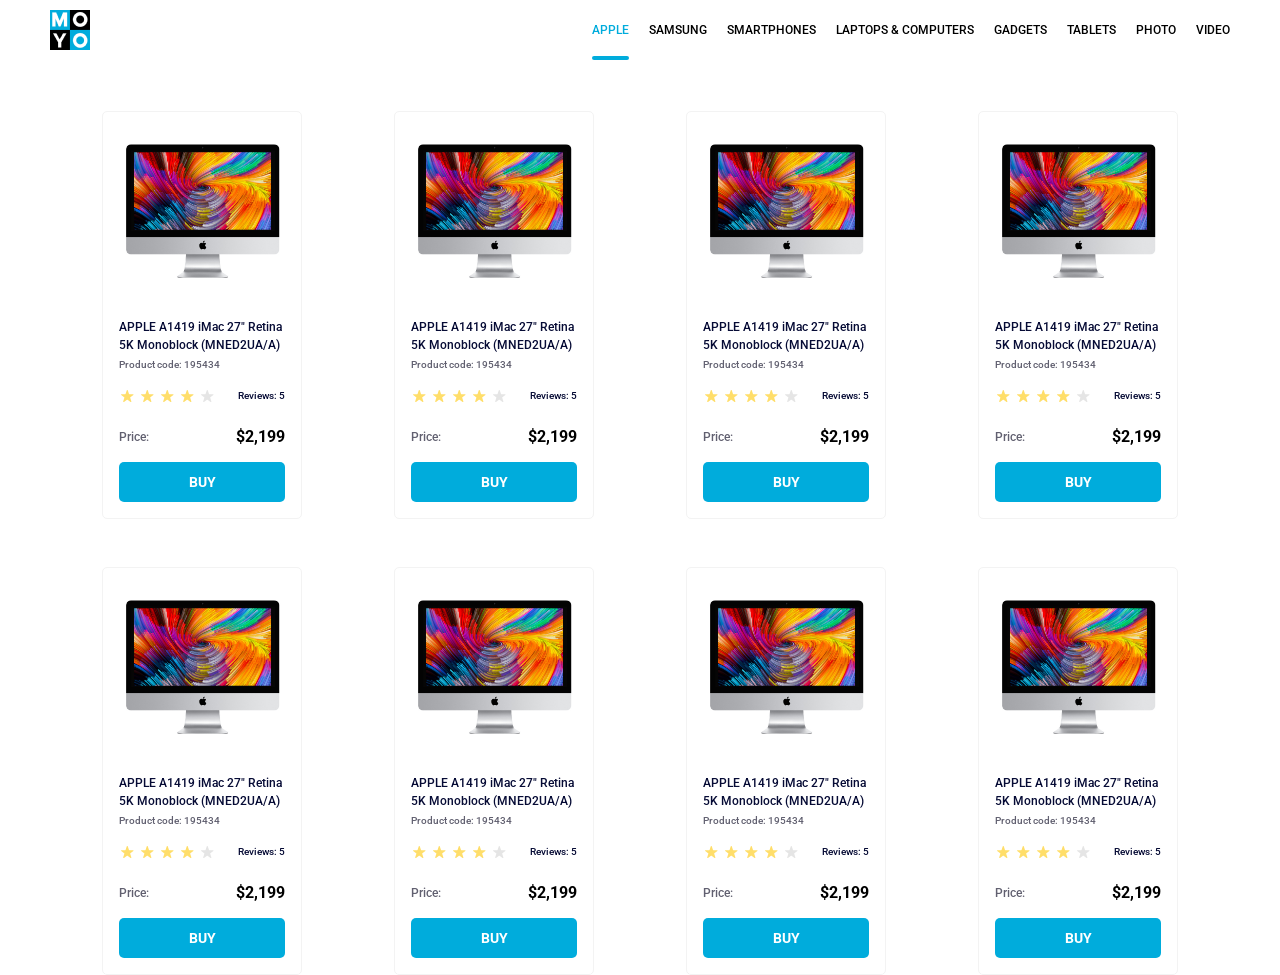
<file: index.html>
<!doctype html><html lang="en"><head><meta charset="utf-8"><meta name="viewport" content="width=device-width, initial-scale=1.0"><title>Product cards</title><link rel="stylesheet" href="index.00a7d294.css"><link rel="preconnect" href="https://fonts.googleapis.com"><link rel="preconnect" href="https://fonts.gstatic.com"><link href="https://fonts.googleapis.com/css2?family=Roboto:wght@500&display=swap" rel="stylesheet"></head><body class="body"> <header class="header"> <a href="#" class="header__logo"> <img class="header__logo-image" src="logo.eddae0ff.png" alt="Logo MOYO"> </a> <nav class="nav"> <ul class="nav__list"> <li class="nav__list-item"> <a class="is-active nav__link" href="#"> Apple </a> </li> <li class="nav__list-item"> <a class="nav__link" href="#"> Samsung </a> </li> <li class="nav__list-item"> <a class="nav__link" href="#"> Smartphones </a> </li> <li class="nav__list-item"> <a class="laptops nav__link" data-qa="hover" href="#"> Laptops & Computers </a> </li> <li class="nav__list-item"> <a class="nav__link" href="#"> Gadgets </a> </li> <li class="nav__list-item"> <a class="nav__link" href="#"> Tablets </a> </li> <li class="nav__list-item"> <a class="nav__link" href="#"> Photo </a> </li> <li class="nav__list-item"> <a class="nav__link" href="#"> Video </a> </li> </ul> </nav> </header>  <main class="container">  <div class="card" data-qa="card"> <div class="card__image"></div> <h6 class="card__text-tittle"> APPLE A1419 iMac 27" Retina 5K Monoblock (MNED2UA/A) </h6> <p class="card__text-paragraph">Product code: 195434</p> <div class="card__review"> <ul class="stars stars--4"> <li class="stars__star"></li> <li class="stars__star"></li> <li class="stars__star"></li> <li class="stars__star"></li> <li class="stars__star"></li> </ul> <p class="card__text-paragraph">Reviews: 5</p> </div> <div class="card__price"> <p class="card__text-paragraph">Price:</p> <h5 class="card__text-subtittle">$2,199</h5> </div> <a href="#" class="card__btn" data-qa="hover"> BUY </a> </div>  <div class="card" data-qa="card"> <div class="card__image"></div> <h6 class="card__text-tittle"> APPLE A1419 iMac 27" Retina 5K Monoblock (MNED2UA/A) </h6> <p class="card__text-paragraph">Product code: 195434</p> <div class="card__review"> <ul class="stars stars--4"> <li class="stars__star"></li> <li class="stars__star"></li> <li class="stars__star"></li> <li class="stars__star"></li> <li class="stars__star"></li> </ul> <p class="card__text-paragraph">Reviews: 5</p> </div> <div class="card__price"> <p class="card__text-paragraph">Price:</p> <h5 class="card__text-subtittle">$2,199</h5> </div> <a href="#" class="card__btn" data-qa="hover"> BUY </a> </div>  <div class="card" data-qa="card"> <div class="card__image"></div> <h6 class="card__text-tittle"> APPLE A1419 iMac 27" Retina 5K Monoblock (MNED2UA/A) </h6> <p class="card__text-paragraph">Product code: 195434</p> <div class="card__review"> <ul class="stars stars--4"> <li class="stars__star"></li> <li class="stars__star"></li> <li class="stars__star"></li> <li class="stars__star"></li> <li class="stars__star"></li> </ul> <p class="card__text-paragraph">Reviews: 5</p> </div> <div class="card__price"> <p class="card__text-paragraph">Price:</p> <h5 class="card__text-subtittle">$2,199</h5> </div> <a href="#" class="card__btn" data-qa="hover"> BUY </a> </div>  <div class="card" data-qa="card"> <div class="card__image"></div> <h6 class="card__text-tittle"> APPLE A1419 iMac 27" Retina 5K Monoblock (MNED2UA/A) </h6> <p class="card__text-paragraph">Product code: 195434</p> <div class="card__review"> <ul class="stars stars--4"> <li class="stars__star"></li> <li class="stars__star"></li> <li class="stars__star"></li> <li class="stars__star"></li> <li class="stars__star"></li> </ul> <p class="card__text-paragraph">Reviews: 5</p> </div> <div class="card__price"> <p class="card__text-paragraph">Price:</p> <h5 class="card__text-subtittle">$2,199</h5> </div> <a href="#" class="card__btn" data-qa="hover"> BUY </a> </div>  <div class="card" data-qa="card"> <div class="card__image"></div> <h6 class="card__text-tittle"> APPLE A1419 iMac 27" Retina 5K Monoblock (MNED2UA/A) </h6> <p class="card__text-paragraph">Product code: 195434</p> <div class="card__review"> <ul class="stars stars--4"> <li class="stars__star"></li> <li class="stars__star"></li> <li class="stars__star"></li> <li class="stars__star"></li> <li class="stars__star"></li> </ul> <p class="card__text-paragraph">Reviews: 5</p> </div> <div class="card__price"> <p class="card__text-paragraph">Price:</p> <h5 class="card__text-subtittle">$2,199</h5> </div> <a href="#" class="card__btn" data-qa="hover"> BUY </a> </div>  <div class="card" data-qa="card"> <div class="card__image"></div> <h6 class="card__text-tittle"> APPLE A1419 iMac 27" Retina 5K Monoblock (MNED2UA/A) </h6> <p class="card__text-paragraph">Product code: 195434</p> <div class="card__review"> <ul class="stars stars--4"> <li class="stars__star"></li> <li class="stars__star"></li> <li class="stars__star"></li> <li class="stars__star"></li> <li class="stars__star"></li> </ul> <p class="card__text-paragraph">Reviews: 5</p> </div> <div class="card__price"> <p class="card__text-paragraph">Price:</p> <h5 class="card__text-subtittle">$2,199</h5> </div> <a href="#" class="card__btn" data-qa="hover"> BUY </a> </div>  <div class="card" data-qa="card"> <div class="card__image"></div> <h6 class="card__text-tittle"> APPLE A1419 iMac 27" Retina 5K Monoblock (MNED2UA/A) </h6> <p class="card__text-paragraph">Product code: 195434</p> <div class="card__review"> <ul class="stars stars--4"> <li class="stars__star"></li> <li class="stars__star"></li> <li class="stars__star"></li> <li class="stars__star"></li> <li class="stars__star"></li> </ul> <p class="card__text-paragraph">Reviews: 5</p> </div> <div class="card__price"> <p class="card__text-paragraph">Price:</p> <h5 class="card__text-subtittle">$2,199</h5> </div> <a href="#" class="card__btn" data-qa="hover"> BUY </a> </div>  <div class="card" data-qa="card"> <div class="card__image"></div> <h6 class="card__text-tittle"> APPLE A1419 iMac 27" Retina 5K Monoblock (MNED2UA/A) </h6> <p class="card__text-paragraph">Product code: 195434</p> <div class="card__review"> <ul class="stars stars--4"> <li class="stars__star"></li> <li class="stars__star"></li> <li class="stars__star"></li> <li class="stars__star"></li> <li class="stars__star"></li> </ul> <p class="card__text-paragraph">Reviews: 5</p> </div> <div class="card__price"> <p class="card__text-paragraph">Price:</p> <h5 class="card__text-subtittle">$2,199</h5> </div> <a href="#" class="card__btn" data-qa="hover"> BUY </a> </div> </main> </body></html>
</file>
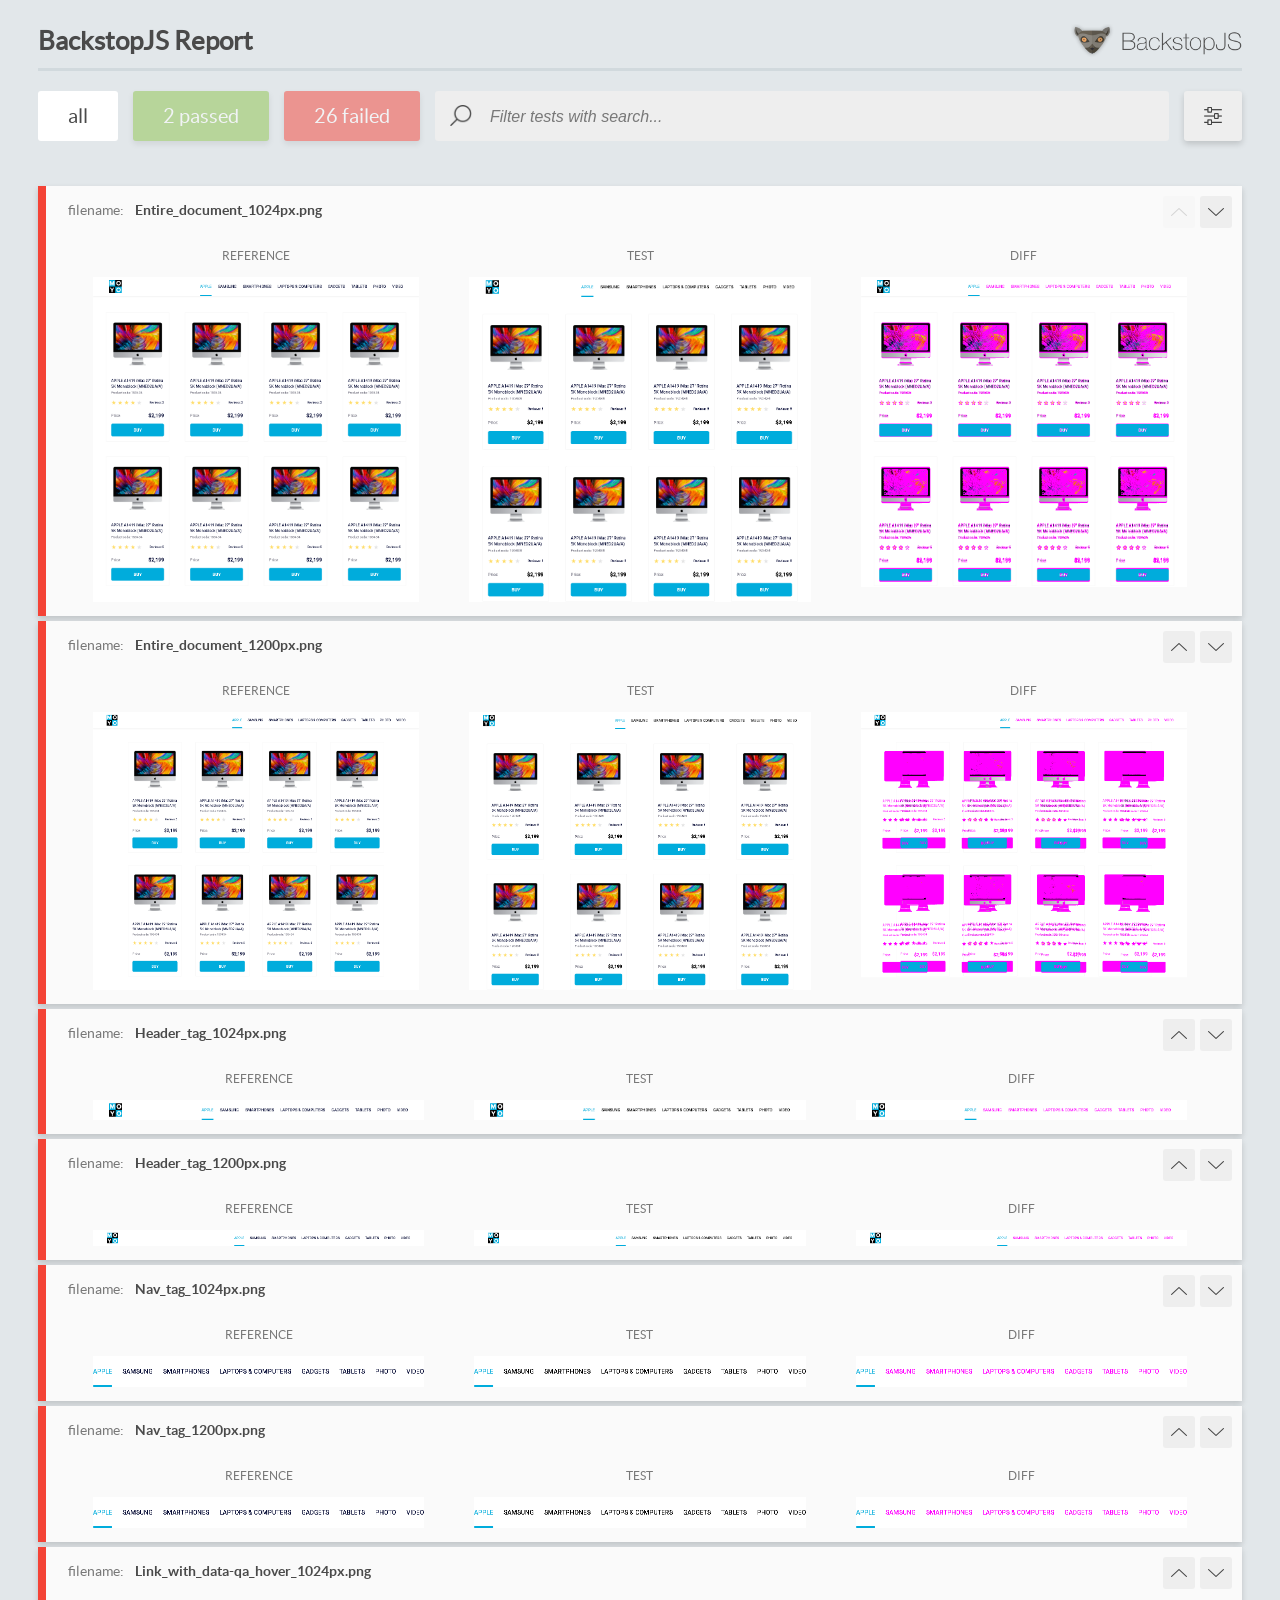
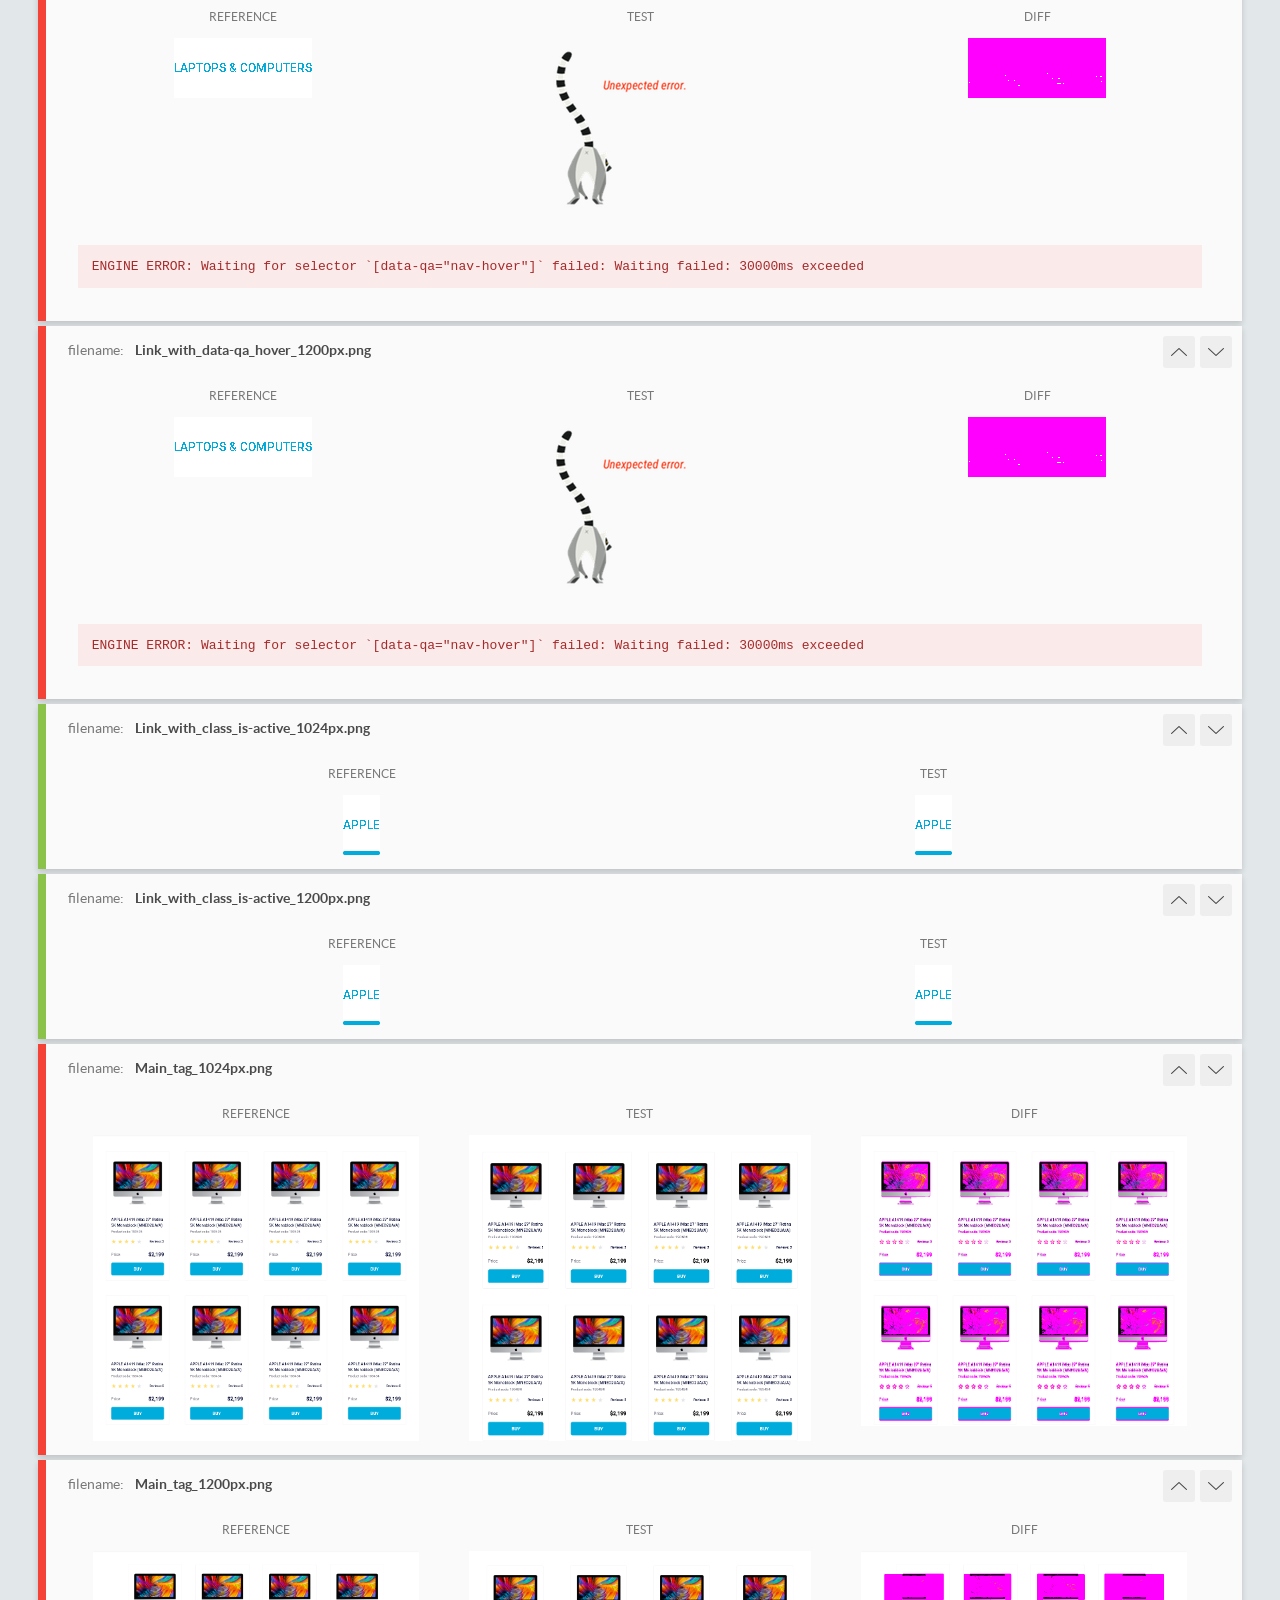
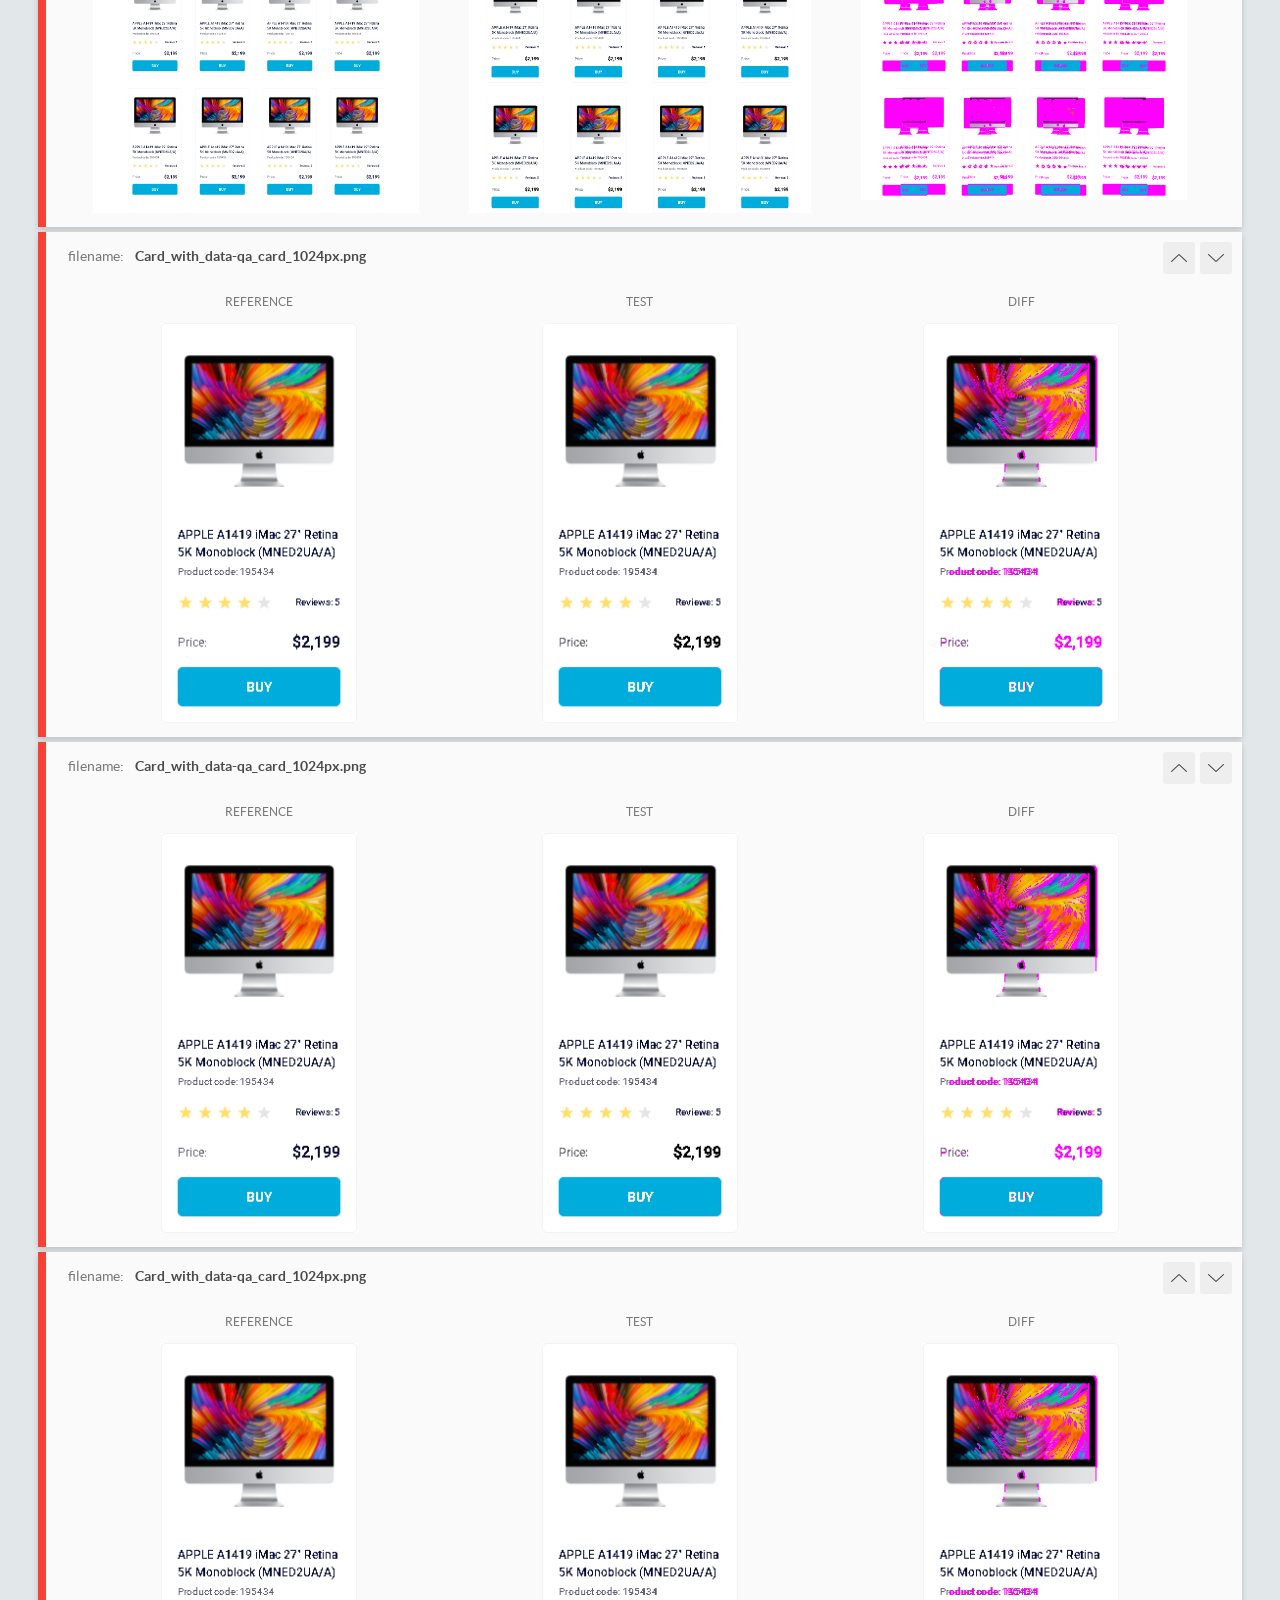
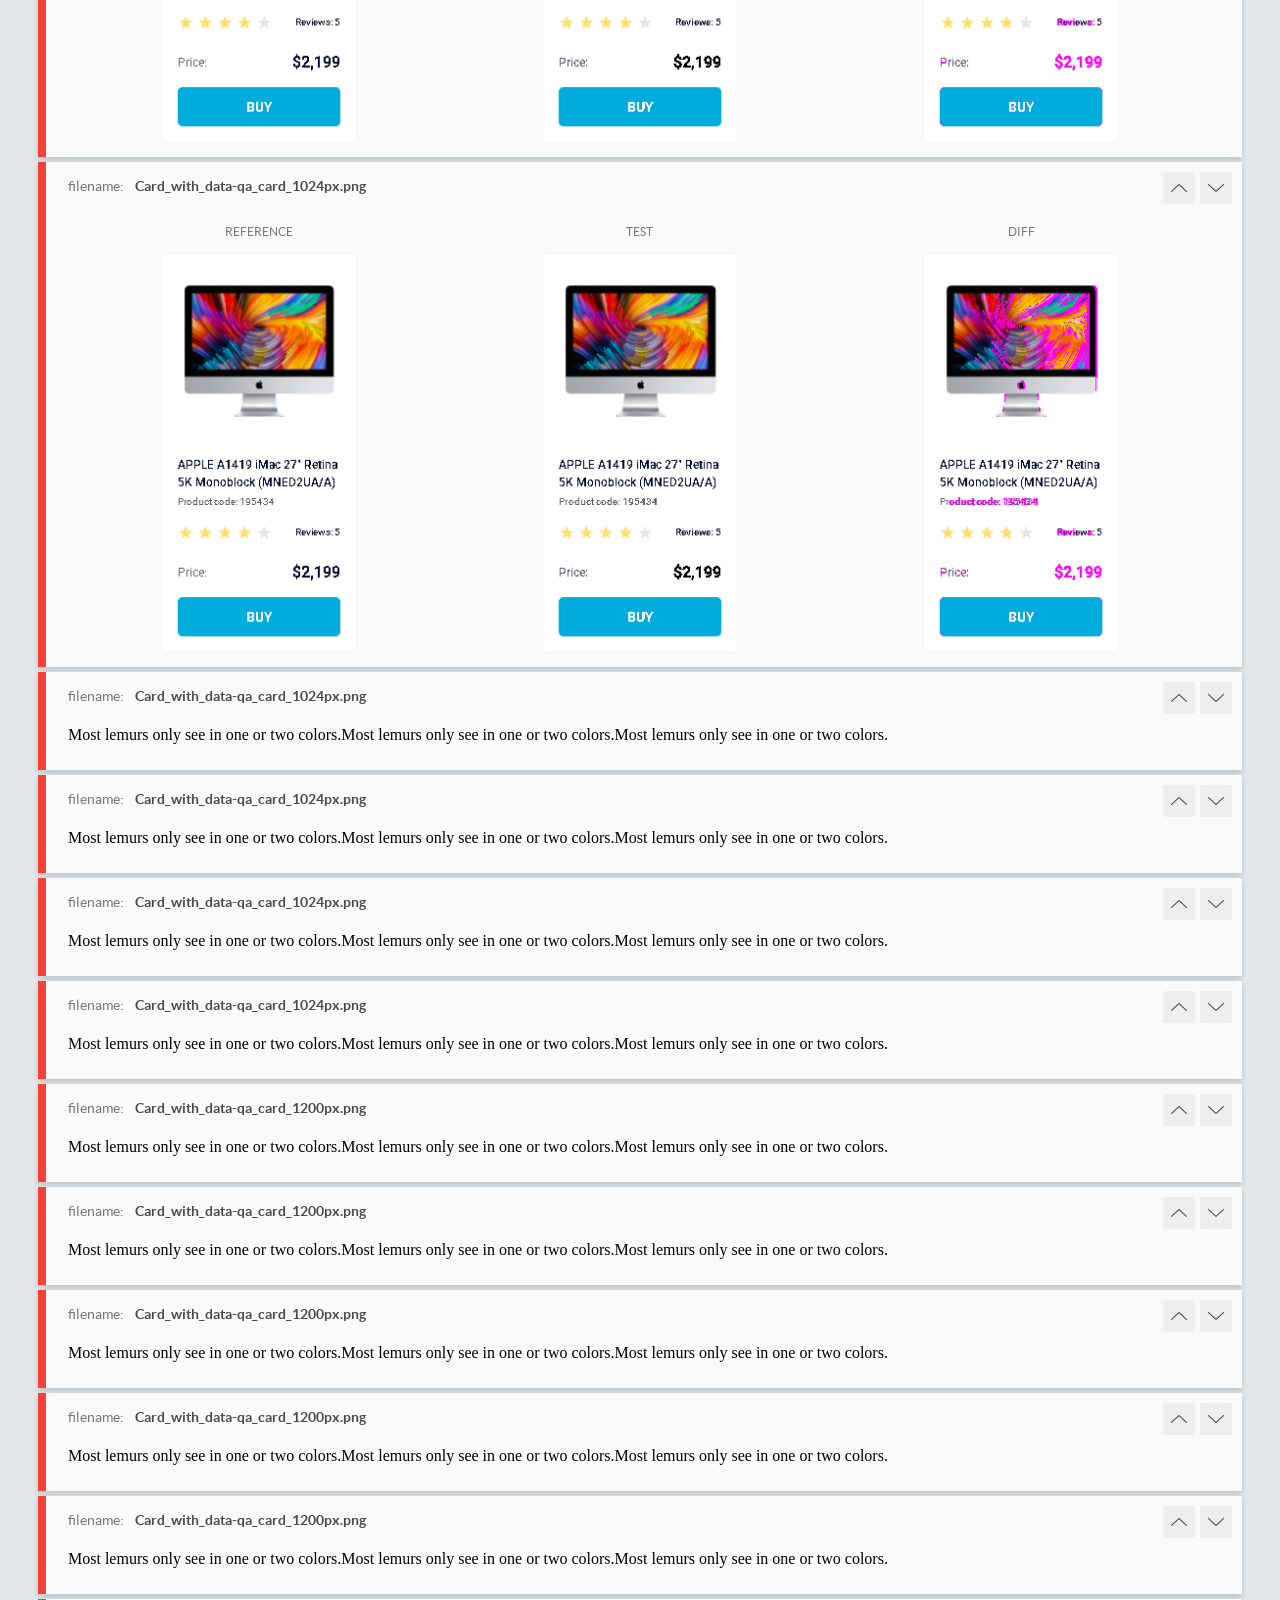
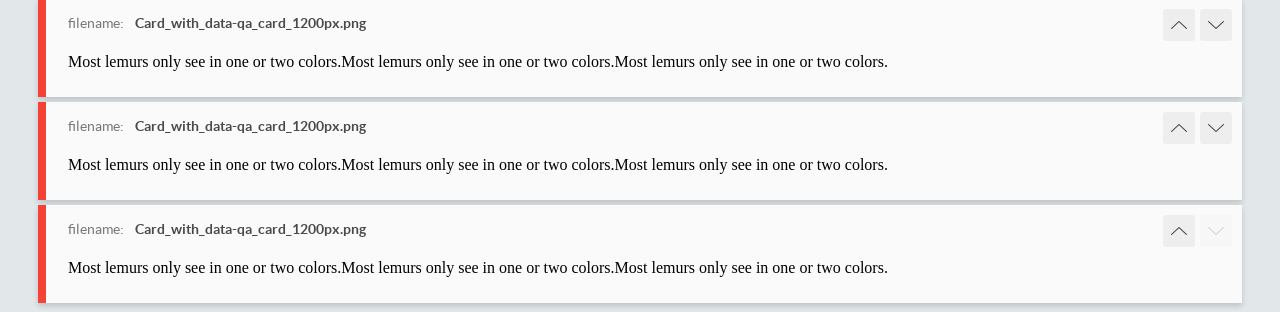
<file: report/html_report/index.html>
<!DOCTYPE html>
<html>
  <head>
    <meta charset="utf-8">
    <!-- Disable Cache -->
    <meta http-equiv="Cache-Control" content="no-cache, no-store, must-revalidate">
    <meta http-equiv="Pragma" content="no-cache">
    <meta http-equiv="Expires" content="0">

    <title>BackstopJS Report</title>

    <style>
      @font-face {
          font-family: 'latoregular';
          src: url('./assets/fonts/lato-regular-webfont.woff2') format('woff2'),
              url('./assets/fonts/lato-regular-webfont.woff') format('woff');
          font-weight: 400;
          font-style: normal;
      }
      @font-face {
          font-family: 'latobold';
          src: url('./assets/fonts/lato-bold-webfont.woff2') format('woff2'),
              url('./assets/fonts/lato-bold-webfont.woff') format('woff');
          font-weight: 700;
          font-style: normal;
      }

      .ReactModal__Body--open {
          overflow: hidden;
      }
      .ReactModal__Body--open .header {
        display: none;
      }

    </style>
  </head>
  <body style="background-color: #E2E7EA">
    <div id="root">

    </div>
    <script>
      function report (report) { // eslint-disable-line no-unused-vars
        window.tests = report;
      }
    </script>
    <script src="config.js"></script>
    <script src="index_bundle.js"></script>
  </body>
</html>
</file>
<file: index.00a7d294.css>
.card{text-align:center;border:1px solid #f3f3f3;border-radius:5px;flex-direction:column;width:200px;padding:32px 16px 16px;display:flex}.card .card__image{background-image:url(imac.202c52ff.jpeg);background-position:50%;background-repeat:no-repeat;background-size:contain;min-width:160px;min-height:134px;margin-bottom:40px}.card .card__text-tittle{color:#060b35;margin-bottom:4px;font-size:12px;font-weight:500;line-height:18px}.card .card__text-paragraph{color:#616070;font-size:10px;line-height:14px}.card .card__text-tittle,.card .card__text-paragraph{text-align:left;letter-spacing:0;margin-top:0}.card__review{justify-content:space-between;align-items:center;width:100%;margin-top:16px;margin-bottom:24px;display:flex}.card__review .card__text-paragraph{color:#060b35;margin:0}.card__price{justify-content:space-between;align-items:center;width:100%;margin-bottom:16px;display:flex}.card__price .card__text-paragraph{margin:0;font-size:12px;line-height:18px}.card__price .card__text-subtittle{margin:0;font-size:16px;line-height:18px}.card__btn{box-sizing:border-box;color:#fff;background-color:#00acdc;border-radius:5px;justify-content:center;align-items:center;width:100%;height:40px;font-size:14px;font-weight:700;text-decoration:none;display:flex}.card__btn:hover{color:#00acdc;background-color:#fff;border:1px solid #00acdc}.stars{margin:0;padding:0;list-style:none;display:flex}.stars__star{background-image:url(star.822d561e.svg);background-position:50%;background-repeat:no-repeat;width:16px;height:16px;margin-right:4px}.stars__star:last-child{margin-right:0}.stars--1 .stars__star:nth-child(-n+1),.stars--2 .stars__star:nth-child(-n+2),.stars--3 .stars__star:nth-child(-n+3),.stars--4 .stars__star:nth-child(-n+4),.stars--5 .stars__star:nth-child(-n+5){background-image:url(star-active.edda4c43.svg)}html{font-family:Roboto,sans-serif;font-size:12px;font-weight:500}.header{justify-content:space-between;align-items:center;padding:0 50px;display:flex}.header__logo-image{width:40px;height:40px}.header__logo{align-items:center;display:flex}.nav{text-transform:uppercase;display:flex}.nav__list{align-items:center;list-style-type:none;display:flex}.nav__list-item{align-items:center;margin-left:20px;display:flex}.nav__list-item:first-child{margin-left:0}.nav__link{color:#000;align-items:center;height:60px;font-size:12px;text-decoration:none;display:flex;position:relative}.is-active,.nav__link:hover{color:#00acdc}.is-active:after{content:"";background-color:#00acdc;border-radius:8px;width:100%;height:4px;position:absolute;bottom:0}.container{grid-gap:48px;grid-template-columns:repeat(4,minmax(200px,1fr));place-items:center;max-width:1200px;margin:0 auto;padding:51px 40px 0;display:grid}*{box-sizing:border-box;margin:0;padding:0;font-family:Roboto,sans-serif}*,:after,:before{box-sizing:border-box;margin:0;padding:0;text-decoration:none}
/*# sourceMappingURL=index.00a7d294.css.map */
</file>
